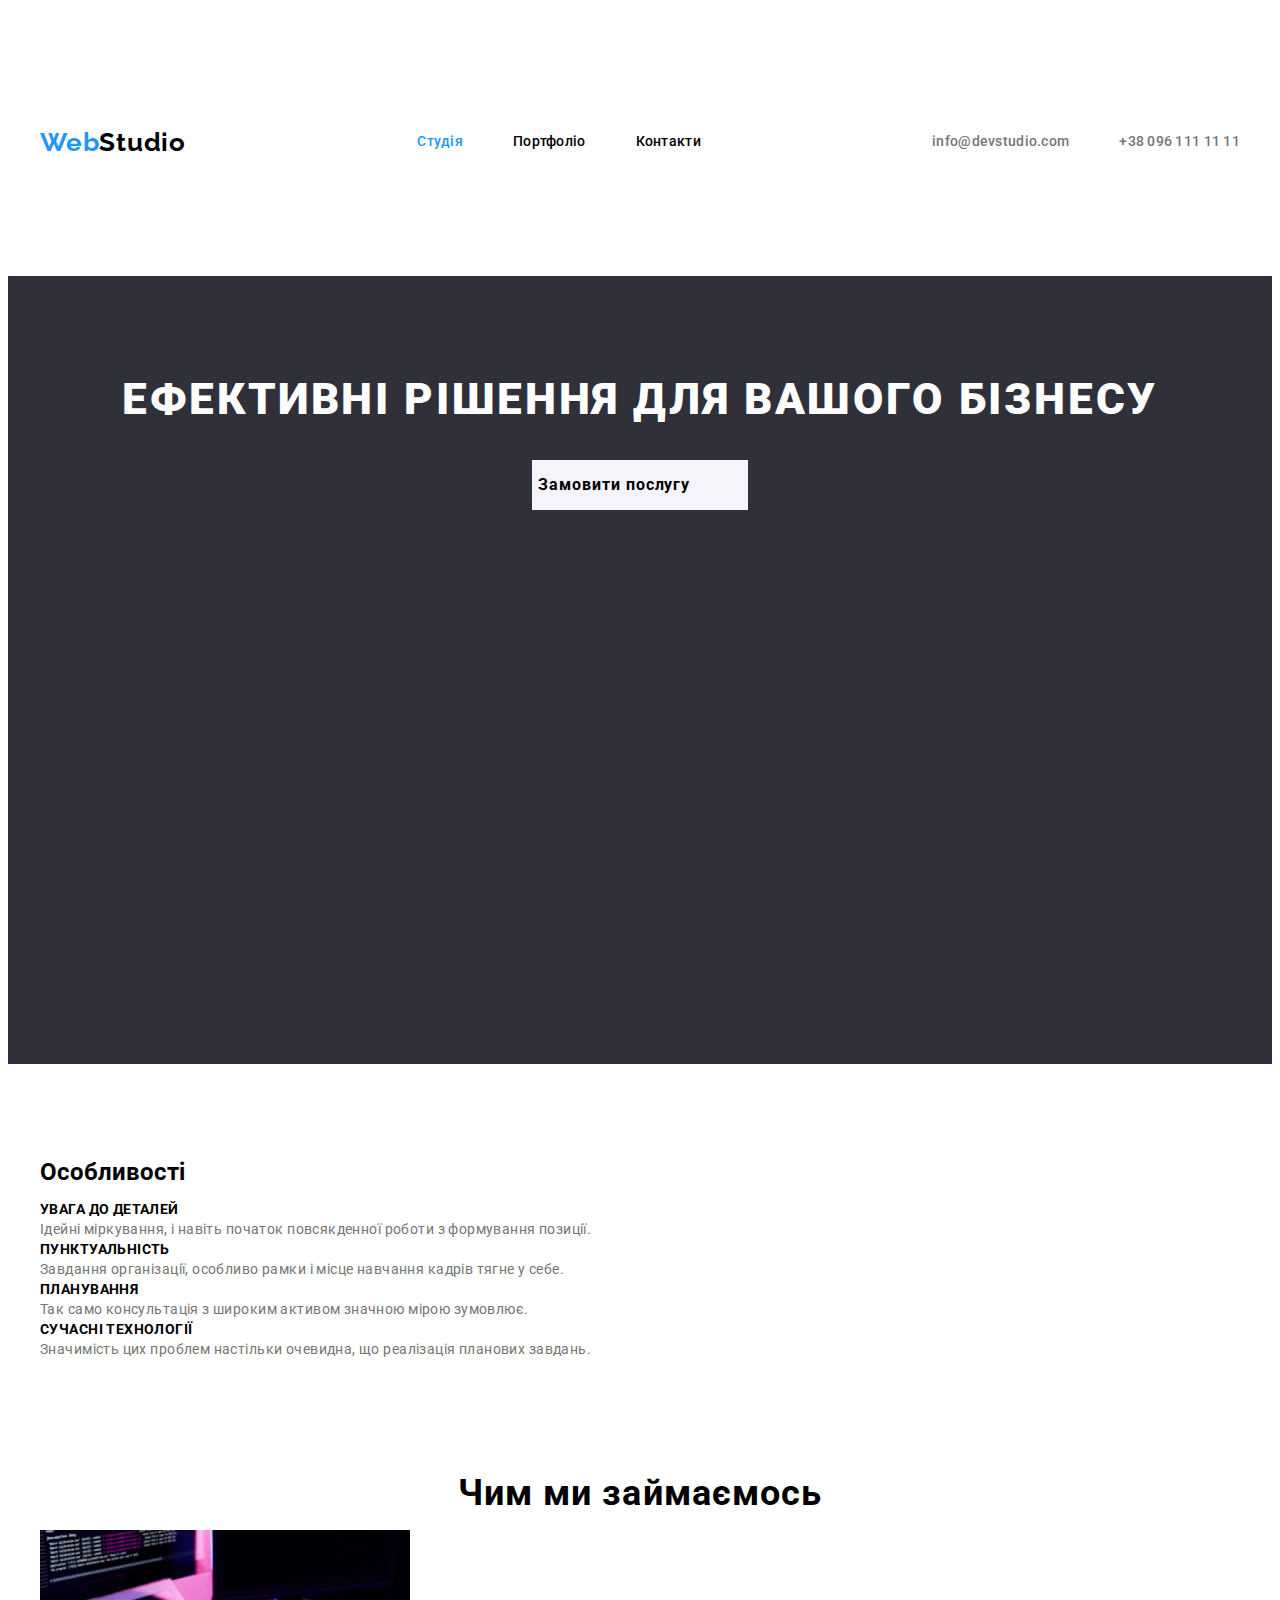
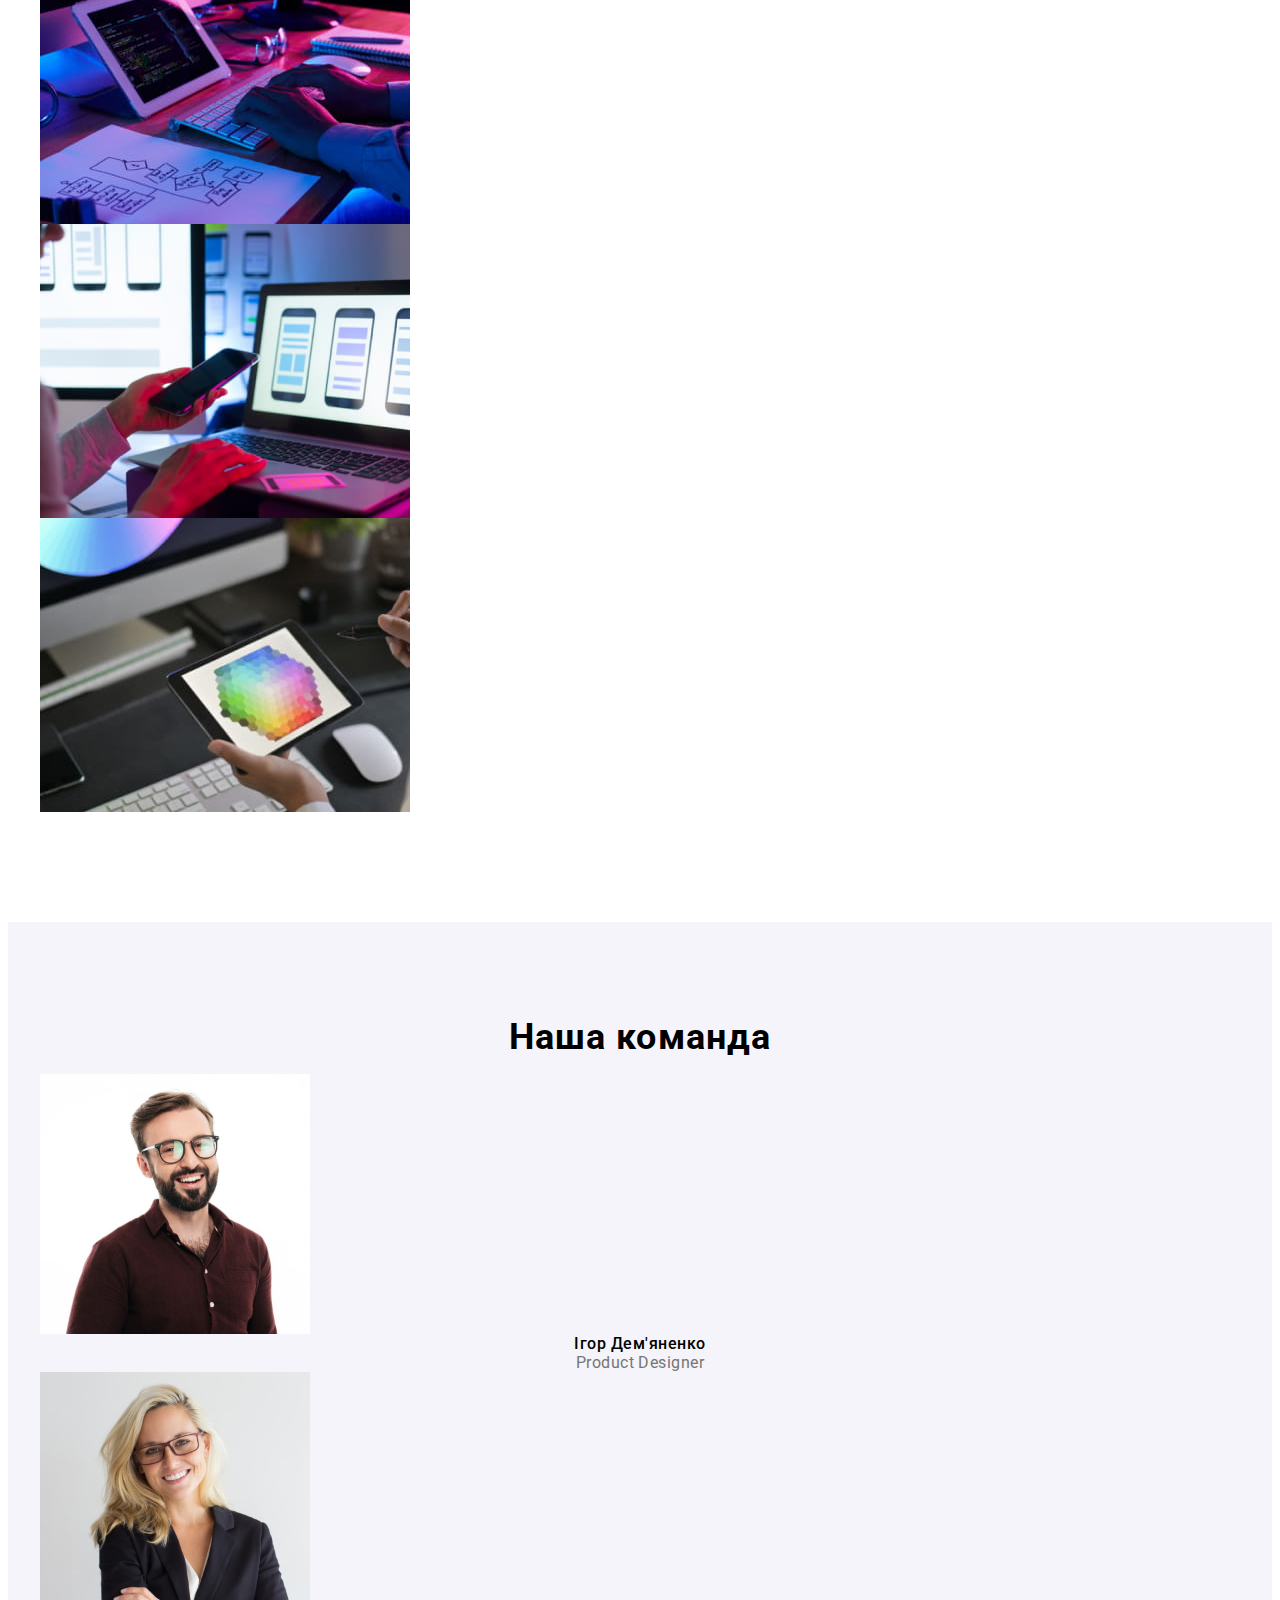
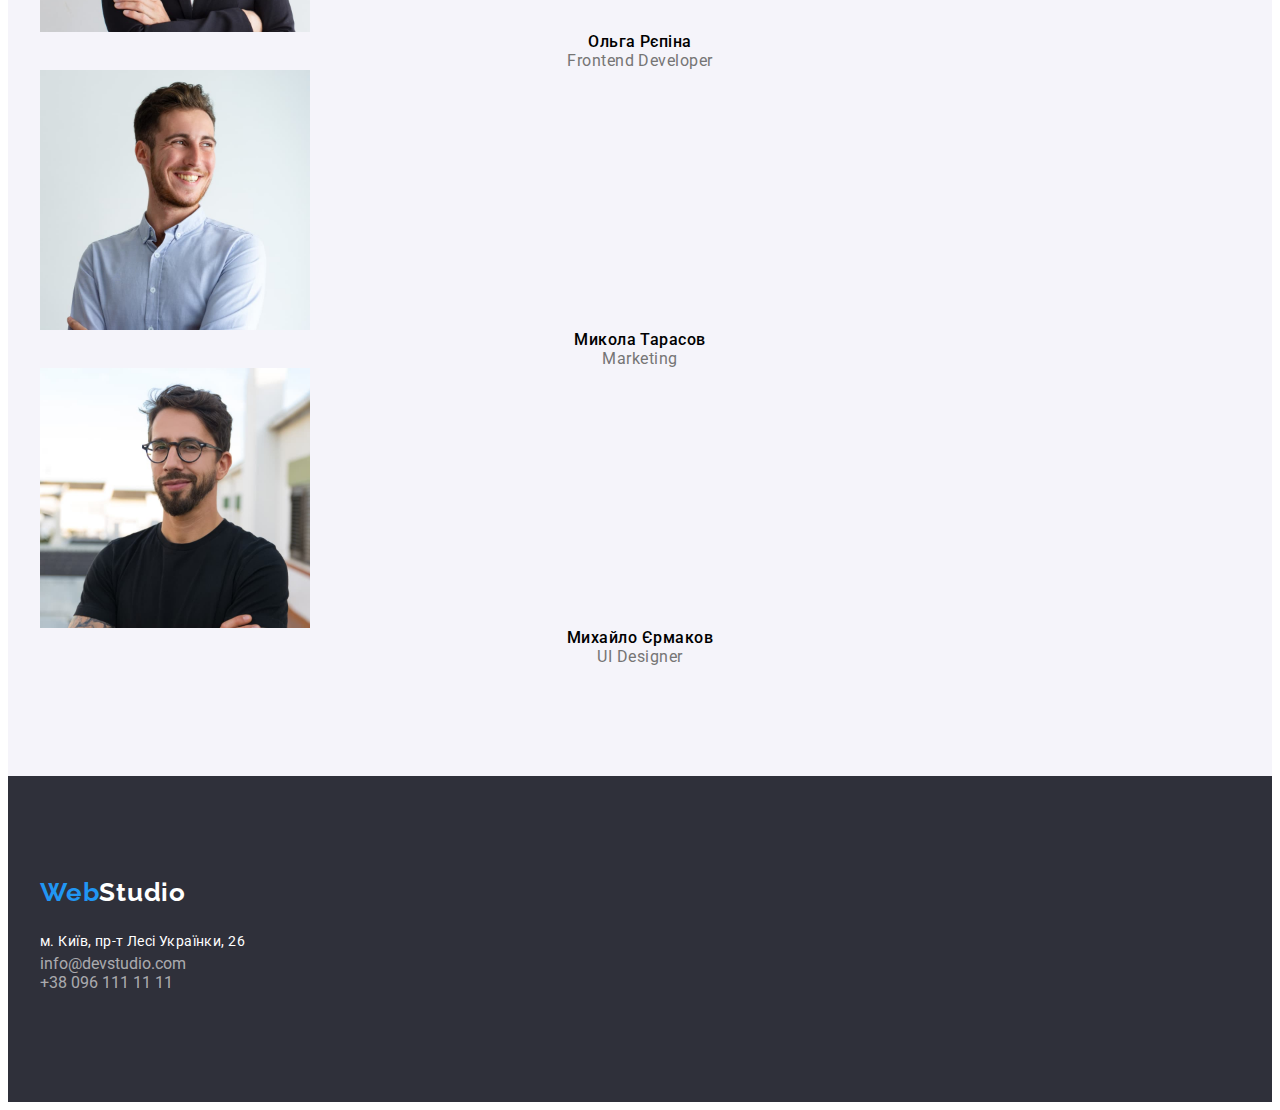
<file: index.html>
<!DOCTYPE html>
<html lang="uk">
    <head>
        <meta charset="utf-8"/>
        <meta name='viewport' content='width=device-width, initial-scale=1.0' />
        <title>веб студія WebStudio</title>
        <link href="https://fonts.googleapis.com/css2?family=Raleway:wght@700&family=Roboto:wght@400;500;700;900&display=swap" rel="stylesheet"/>
        <link href="./css/styles.css" rel="stylesheet"/>
    </head>
    <body>

        <!---   HEADER   --->
        
        <header class="header">
            <div class="container page-header-container">
                <a lang="en" href="/" class="logo-link">Web<span class="logo-header">Studio</span></a>
                <nav class="header-nav">
                    <ul class="header-list list">
                        <li class="header-item">
                            <a href="/" class="main-nav">Студія</a>
                        </li>
                        <li class="header-item">
                            <a href="./portfolio.html" class="nav">Портфоліо</a>
                        </li>
                        <li class="header-item">
                            <a href="" class="nav">Контакти</a>
                        </li>
                    </ul>
                </nav>
                <ul class="header-list list">
                    <li><a href="mailto:info@devstudio.com" class="header-item-contact">info@devstudio.com</a></li>
                    <li><a href="tel:+380961111111" class="header-item-contact">+38 096 111 11 11</a></li>
                </ul>
            </div>
        </header>

        <!---   MAIN   --->

        <main>

            <!--   HERO   -->

            <section class="hero">
                <div class="container page-hero-container">
                    <h1 class="hero-title">Ефективні рішення для вашого бізнесу</h1>
                    <button type="button" class="hero-button">Замовити послугу</button>
                </div>
            </section>

            <!--   FEATURES   -->

            <section class="features">
                <div class="container features-container">
                    <h2 class="features-title">Особливості</h2>
                    <ul class="features-list list">
                        <li class="features-item">
                            <h3 class="features-item-title">УВАГА ДО ДЕТАЛЕЙ</h3>
                            <p class="features-item-descript">Ідейні міркування, і навіть початок повсякденної роботи з формування позиції.</p>
                        </li>
                        <li class="features-item">
                            <h3 class="features-item-title">ПУНКТУАЛЬНІСТЬ</h3>
                            <p class="features-item-descript">Завдання організації, особливо рамки і місце навчання кадрів тягне у себе.</p>
                        </li>
                        <li class="features-item">
                            <h3 class="features-item-title">ПЛАНУВАННЯ</h3>
                            <p class="features-item-descript">Так само консультація з широким активом значною мірою зумовлює.</p>
                        </li>
                        <li class="features-item">
                            <h3 class="features-item-title">СУЧАСНІ ТЕХНОЛОГІЇ</h3>
                            <p class="features-item-descript">Значимість цих проблем настільки очевидна, що реалізація планових завдань.</p>
                        </li>
                    </ul>
                </div>
            </section>

            <!--   EMPLOYMENT   -->

            <section class="employment">
                <div class="container employment-container">
                    <h2 class="employment-title">Чим ми займаємось</h2>
                    <ul class="employment-list list">
                        <li class="employment-item">
                            <img src="./images/photos/img_a.jpg" alt="Людина працює" width="370" />
                        </li>
                        <li class="employment-item">
                            <img src="./images/photos/img_b.jpg" alt="Людина тримає телефон" width="370" />
                        </li>
                        <li class="employment-item">
                            <img src="./images/photos/img_c.jpg" alt="Людина вибирає кольори" width="370" />
                        </li>
                    </ul>
                </div>
            </section>

            <!--   TEAM   -->
            
            <section class="team">
                <div class="container">
                    <h2 class="team-title">Наша команда</h2>
                    <ul class="team-list list">
                        <li class="team-item">
                        <img src="./images/photos/pd.jpg" alt="Чоловік з бородою в окулярах" width="270" /> 
                        <h3 class="team-item-name">Ігор Дем'яненко</h3>
                        <p lang="en" class="team-item-position">Product Designer</p>
                        </li>
                        <li class="team-item">
                            <img src="./images/photos/fd.jpg" alt="Жінка блондинка в окулярах" width="270" />
                            <h4 class="team-item-name">Ольга Рєпіна</h4>
                            <p lang="en" class="team-item-position">Frontend Developer</p>
                        </li>
                        <li class="team-item">
                            <img src="./images/photos/mk.jpg" alt="Чоловік зі щетиною" width="270" />
                            <h5 class="team-item-name">Микола Тарасов</h5>
                            <p lang="en" class="team-item-position">Marketing</p>
                        </li>
                        <li class="team-item">
                            <img src="./images/photos/ui.jpg" alt="Чоловік з бородою в окулярах" width="270" />
                            <h6 class="team-item-name">Михайло Єрмаков</h6>
                            <p lang="en" class="team-item-position">UI Designer</p>
                        </li>
                    </ul>
                </div>
            </section>
        </main>

        <!---   FOOTER   --->

        <footer class="footer">
            <div class="container">
                <a lang="en" href="./index.html" class="logo-link">Web<span class="logo-footer">Studio</span></a>
                <address id="addres">
                    <ul class="footer-list list">
                        <li class="footer-item">
                            <a href="https://goo.gl/maps/RzsM1R2CV1T8fxCx7" target="_blank" class="footer-item-location">м. Київ, пр-т Лесі Українки, 26</a>
                        </li>
                        <li class="footer-item">
                            <a href="mailto:info@devstudio.com" class="footer-item-contact">info@devstudio.com</a>
                        </li>
                        <li class="footer-item">
                            <a href="tel:+380961111111" class="footer-item-contact">+38 096 111 11 11</a>
                        </li>
                    </ul>
                </address>
            </div>
        </footer>
    </body>
    
</html>
</file>
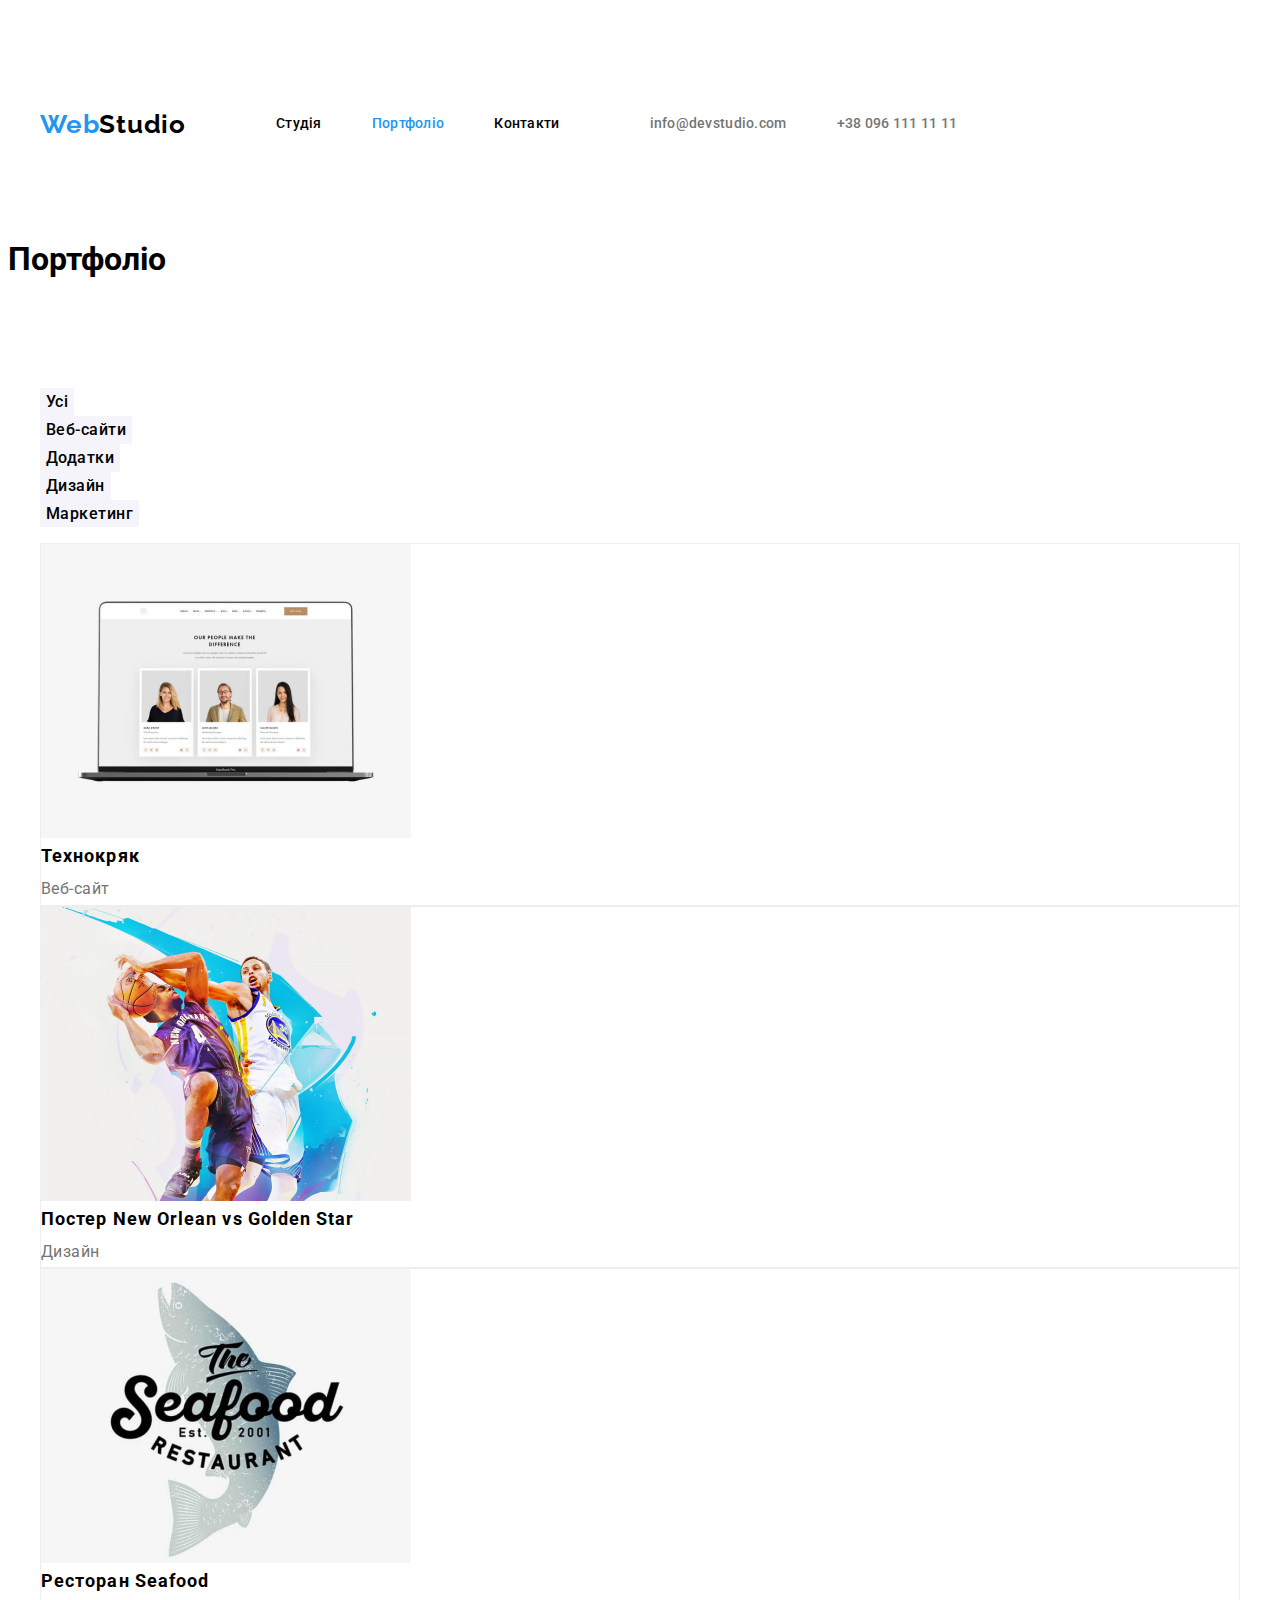
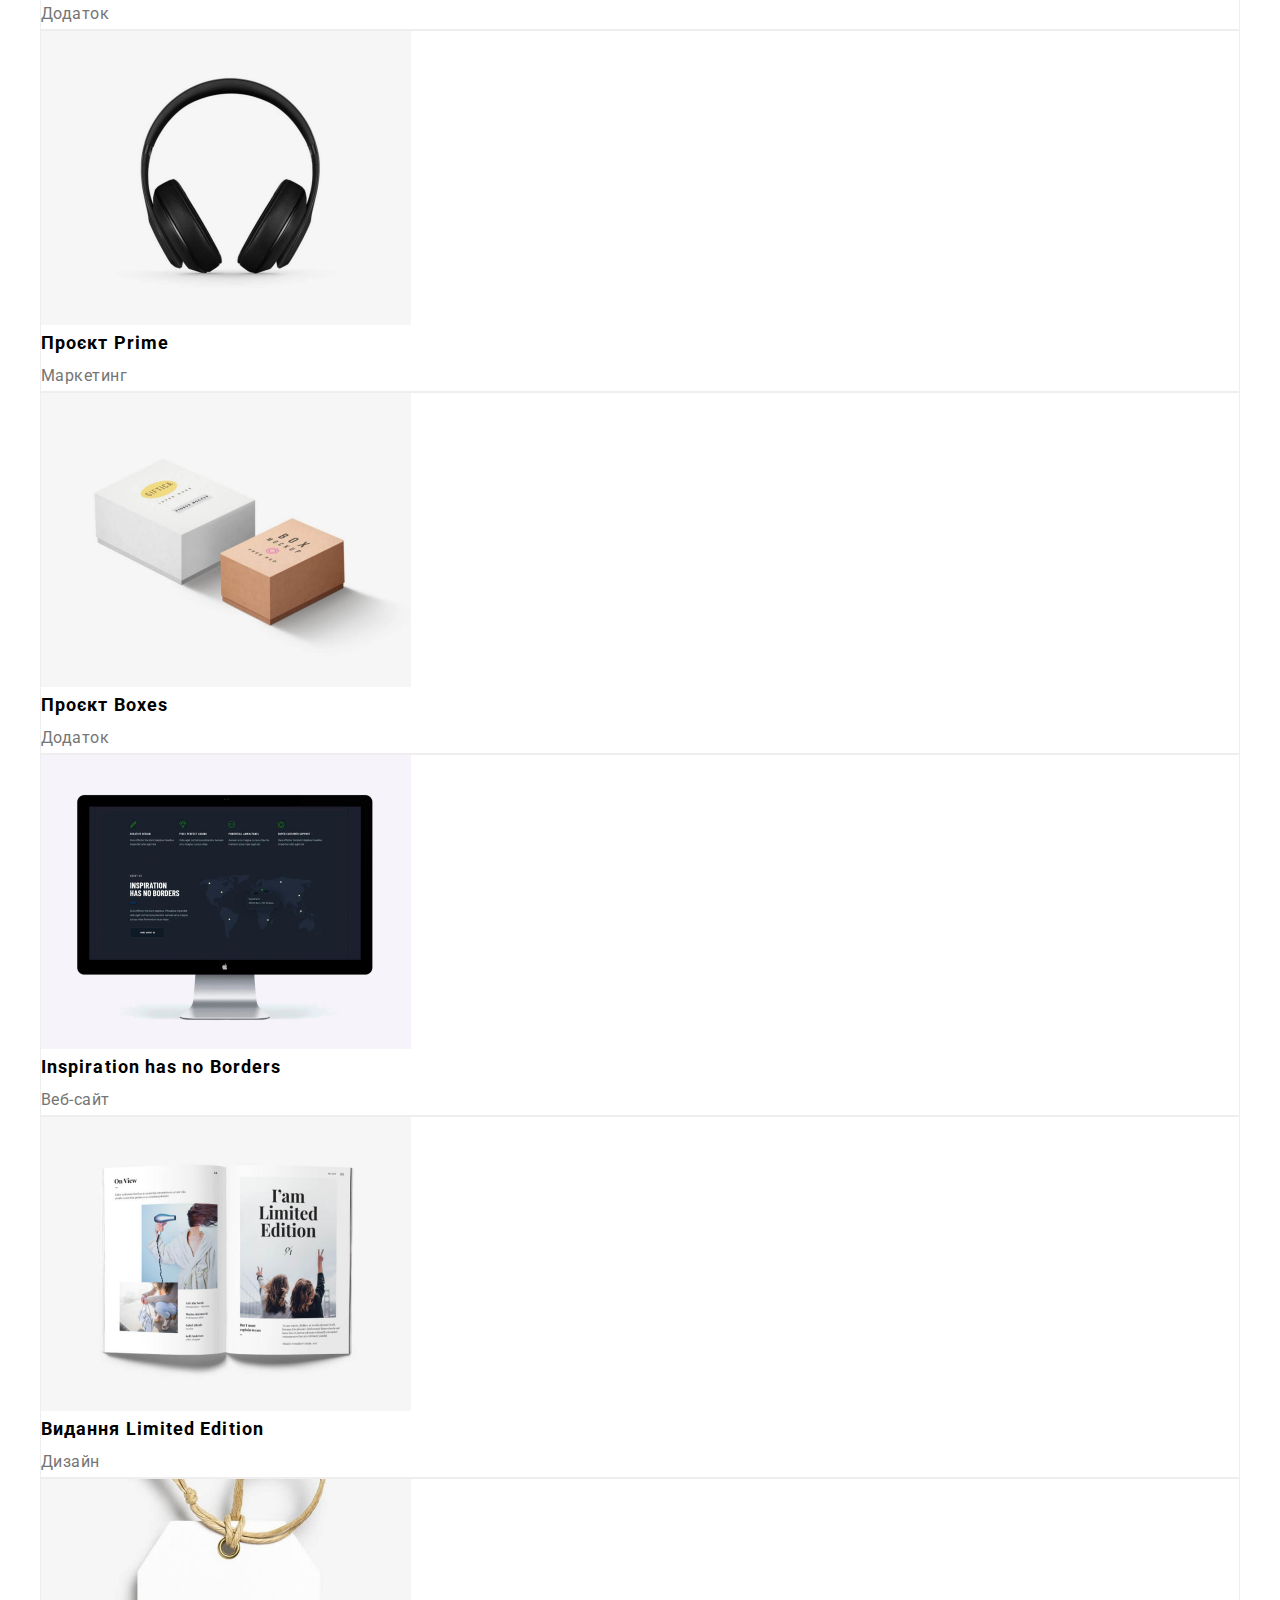
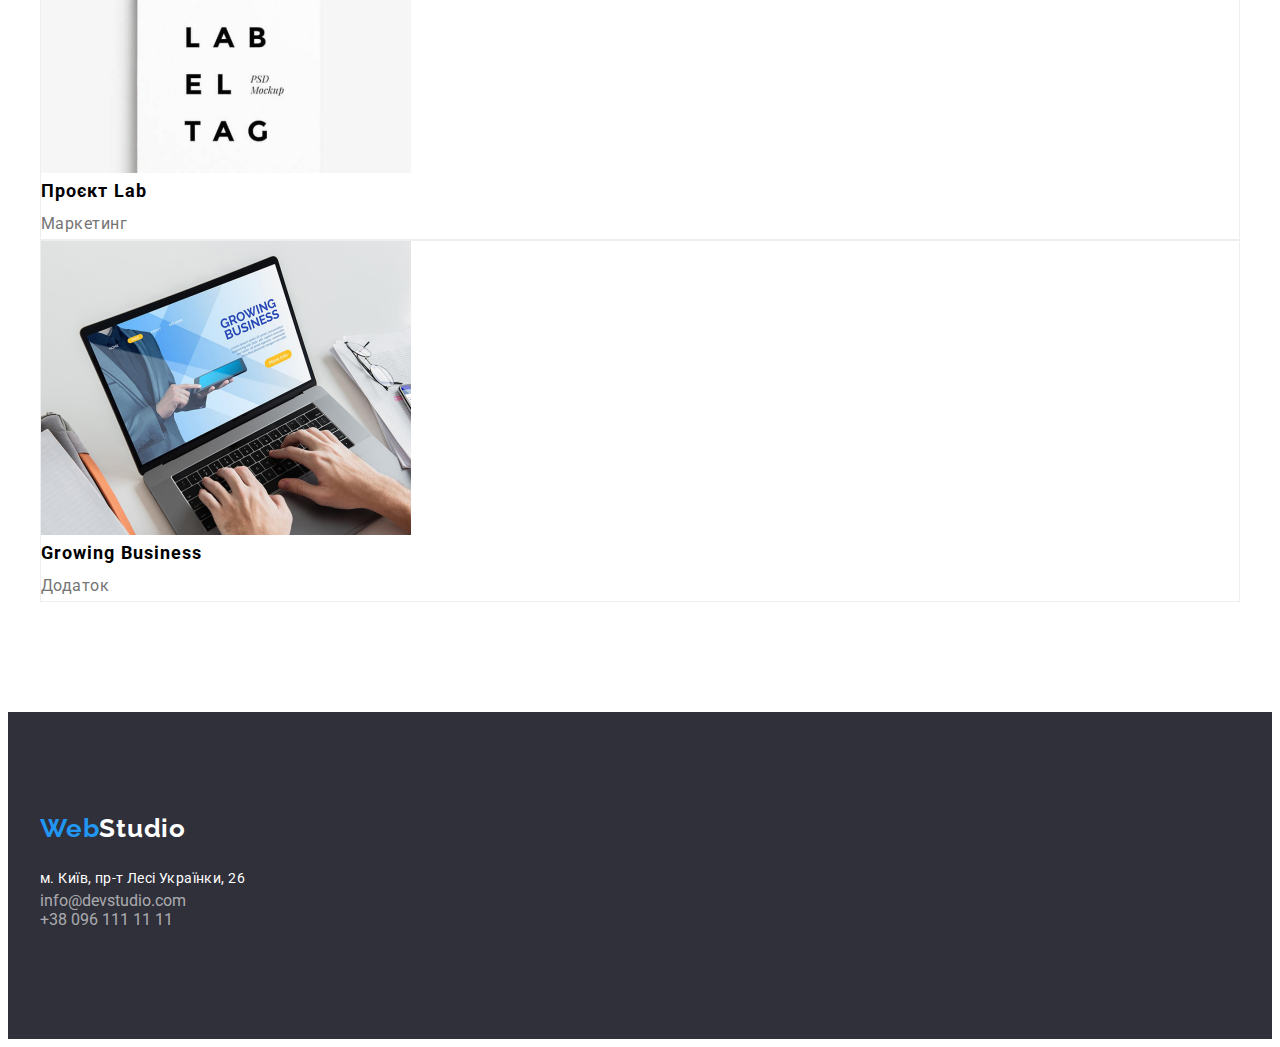
<file: portfolio.html>
<!DOCTYPE html>
<html lang="uk">
    <head>
        <meta charset="utf-8"/>
        <meta project-name='viewport' content='width=device-width, initial-scale=1.0' />
        <title>веб студія WebStudio</title>
        <link href="https://fonts.googleapis.com/css2?family=Raleway:wght@700&family=Roboto:wght@400;500;700;900&display=swap" rel="stylesheet"/>
        <link href="./css/styles.css" rel="stylesheet" />
    </head>
    <body>

        <!---HEADER--->

        <header class="header">
            <div class="container">
                <nav class="header-nav">
                    <a lang="en" href="/" class="logo-link">Web<span class="logo-header">Studio</span></a>
                    <ul class="header-list list">
                        <li class="header-item">
                            <a href="/" class="nav">Студія</a>
                        </li>
                        <li class="header-item">
                            <a href="./portfolio.html" class="main-nav">Портфоліо</a>
                        </li>
                        <li class="header-item">
                            <a href="" class="nav">Контакти</a>
                        </li>
                    </ul>
                    <ul class="header-list list">
                        <li><a href="mailto:info@devstudio.com" class="header-item-contact">info@devstudio.com</a></li>
                        <li><a href="tel:+380961111111" class="header-item-contact">+38 096 111 11 11</a></li>
                    </ul>
                </nav>
            </div>
        </header>

        <!--BODY-->

        <main>

            <h1>Портфоліо</h1>

            <!--PROJECTS-->
            
            <section class="project">
                <div class="container">
                    <ul class="filter-list list">
                        <li><button type="button" class="project-button">Усі</button></li>
                        <li><button type="button" class="project-button">Веб-сайти</button></li>
                        <li><button type="button" class="project-button">Додатки</button></li>
                        <li><button type="button" class="project-button">Дизайн</button></li>
                        <li><button type="button" class="project-button">Маркетинг</button></li>
                    </ul>
                    <ul class="project-list list">
                        <li class="project-item">
                            <img src="./images/photos/technocrack.jpg" alt="Ноутбук з застосунками" width="370" />
                            <h2 class="project-item-name">Технокряк</h2>
                            <p class="project-item-descript">Веб-сайт</p>
                        </li>
                        <li class="project-item">
                            <img src="./images/photos/basketball.jpg" alt="Баскетболісти змагаються за м'яч" width="370" />
                            <h2 class="project-item-name">Постер New Orlean vs Golden Star</h2>
                            <p class="project-item-descript">Дизайн</p>
                        </li>
                        <li class="project-item">
                            <img src="./images/photos/seafood.jpg" alt="Напис на фоні риби" width="370" />
                            <h2 class="project-item-name">Ресторан Seafood</h2>
                            <p class="project-item-descript">Додаток</p>
                        </li>
                        <li class="project-item">
                            <img src="./images/photos/prime.jpg" alt="Навушники повнорозмірні" width="370" />
                            <h2 class="project-item-name">Проєкт Prime</h2>
                            <p class="project-item-descript">Маркетинг</p>
                        </li>
                        <li class="project-item">
                            <img src="./images/photos/boxes.jpg" alt="Біла та коричнева Коробка" width="370" />
                            <h2 class="project-item-name">Проєкт Boxes</h2>
                            <p class="project-item-descript">Додаток</p>
                        </li>
                        <li class="project-item">
                            <img src="./images/photos/borders.jpg" alt="Монітор з застосунками" width="370" />
                            <h2 lang="en" class="project-item-name">Inspiration has no Borders</h2>
                            <p class="project-item-descript">Веб-сайт</p>
                        </li>
                        <li class="project-item">
                            <img src="./images/photos/limited-edition.jpg" alt="Журнал з картинками" width="370" />
                            <h2 class="project-item-name">Видання Limited Edition</h2>
                            <p class="project-item-descript">Дизайн</p>
                        </li>
                        <li class="project-item">
                            <img src="./images/photos/lab.jpg" alt="Етикетка з написом" width="370" />
                            <h2 class="project-item-name">Проєкт Lab</h2>
                            <p class="project-item-descript">Маркетинг</p>
                        </li>
                        <li class="project-item">
                            <img src="./images/photos/growing-business.jpg" alt="Ноутбук з застосунками" width="370" />
                            <h2 lang="en" class="project-item-name">Growing Business</h2>
                            <p class="project-item-descript">Додаток</p>
                        </li>
                    </ul>
                </div>
            </section>
        </main>

        <!---FOOTER--->

        <footer class="footer">
            <div class="container">
                <a lang="en" href="./index.html" class="logo-link">Web<span class="logo-footer">Studio</span></a>
                <address id="addres">
                    <ul class="footer-list list">
                        <li class="footer-item">
                            <a href="https://goo.gl/maps/RzsM1R2CV1T8fxCx7" target="_blank" class="footer-item-location">м. Київ,
                                пр-т Лесі Українки, 26</a>
                        </li>
                        <li class="footer-item">
                            <a href="mailto:info@devstudio.com" class="footer-item-contact">info@devstudio.com</a>
                        </li>
                        <li class="footer-item">
                            <a href="tel:+380961111111" class="footer-item-contact">+38 096 111 11 11</a>
                        </li>
                    </ul>
                </address>
            </div>
        </footer>
    </body>
        
</html>
</file>
<file: css/styles.css>
:root {
    --brand-color: #2196F3;
    --main-color: #000000;
    --back-color: #757575;
    --add-color: #ffffff;
    --specific-color: #F5F4FA;
    --background-color: #2F303A;
    --footer-text: #ffffff99;
}

body {
    font-family: 'Roboto', sans-serif;
    color: var(--main-color);
}

.logo-link,
.nav,
.main-nav,
.header-item-contact,
.footer-item-contact,
.footer-item-location {
    text-decoration: none;
}

.list,
.list-footer {
    font-style: normal;
    list-style-type: none;
}

h1, 
h2, 
h3, 
h4, 
h5, 
h6, 
p {
    margin-top: 0;
    margin-bottom: 0;
}

button {
    cursor: pointer;
}

img {
    display:block;
}

ul {
    padding-left: 0px;
}

.container {
    width: 1200px;
    margin-left: auto;
    margin-right: auto;
    padding-top: 94px;
    padding-bottom: 94px;
    padding-left: 15px;
    padding-right: 15px;
}

.features-container {
    padding-bottom: 47px;
}

.employment-container {
    padding-top: 47px;
}

/*----LOGO----*/

.logo-link {
    font-family: 'Raleway', sans-serif;
        font-weight: 700;
        font-size: 26px;
        line-height: 1.19;
        letter-spacing: 0.03em;
        color: var(--brand-color);
}

.logo-header {
    font-family: 'Raleway', sans-serif;
    font-weight: 700;
    font-size: 26px;
    line-height: 1.19;
    letter-spacing: 0.03em;
    color: var(--main-color);
}

.logo-footer {
    font-family: 'Raleway', sans-serif;
    font-weight: 700;
    font-size: 26px;
    line-height: 1.71;
    letter-spacing: 0.03em;
    color: var(--add-color);
}

/*----HEADER-----*/

.page-header-container {
    height: 80px;
    display: flex;
    align-items: center;
    justify-content: space-between;
    /*column-gap: 344px;*/
}

.header-nav {
    display: flex;
    align-items: center;
    column-gap: 90px;
}

.header-list {
    display: flex;
    align-items: center;
    column-gap: 50px;
}

.header {
    font-weight: 500;
    font-size: 14px;
    line-height: 1.14;
    letter-spacing: 0.02em;
}

.nav, 
.nav:visited {
    color: var(--main-color);
}

.main-nav,
.main-nav:visited {
    color: var(--brand-color);
}

.header-item-contact, 
.header-item-contact:visited {
    color: var(--back-color);
}

.header-item-contact:hover,
.header-item-contact:focus,
.header-item-contact:active {
    color: var(--brand-color);
}

/*----BUTTONS----*/

[class*="button"] {
    font-family: 'Roboto', sans-serif;
}

.hero-button {
    display: flex;
    width: 216px;
    height: 50px;
    align-items: center;
    

    font-weight: 700;
    font-size: 16px;
    line-height: 1.88;
    text-align: center;
    letter-spacing: 0.06em;
    background-color: var(--specific-color);
    border: none;
}

.project-button {
    font-weight: 500;
    font-size: 16px;
    line-height: 1.62;
    text-align: center;
    letter-spacing: 0.03em;
    background-color: var(--specific-color);
    border: none;
}

.hero-button:hover,
.hero-button:focus,
.project-button:hover,
.project-button:focus {
    color: var(--add-color);
    background-color: var(--brand-color);
}

/*----STUDIO----*/

/*---MAIN---*/

/*--HERO-*/

.page-hero-container {
    height: 600px;
    display: flex;
    flex-direction: column;
    row-gap: 30px;
    align-items: center;
}

.hero {
    background-color: var(--background-color);
}

.hero-title {
    font-weight: 900;
    font-size: 44px;
    line-height: 1.36;
    text-align: center;
    letter-spacing: 0.06em;
    text-transform: uppercase;
    color: var(--add-color);
}

/*--FEATURES--*/

.features-item-title {
        font-weight: 700;
        font-size: 14px;
        line-height: 1.14;
        letter-spacing: 0.03em;
        text-transform: uppercase;
}

.features-item-descript {
        font-size: 14px;
        line-height: 1.71;
        letter-spacing: 0.03em;
    color: var(--back-color);
}

/*--EMPLOYMENT--*/
/*--TEAM--*/

.team-title,
.employment-title {
        font-weight: 700;
        font-size: 36px;
        line-height: 1.17;
        text-align: center;
        letter-spacing: 0.03em;
}

.team {
    background-color: var(--specific-color);
}

.team-item-name {
        font-weight: 500;
        font-size: 16px;
        line-height: 1.19;
        text-align: center;
        letter-spacing: 0.03em;
}

.team-item-position {
        font-size: 16px;
        line-height: 1.19;
        text-align: center;
        letter-spacing: 0.03em;
    color: var(--back-color);
}

/*----PORTFOLIO----*/

/*---PROJECT---*/

.project-item {
    border: 1px solid #EEEEEE;
}

.project-item-name {
    font-weight: 700;
    font-size: 18px;
    line-height: 2.0;
    letter-spacing: 0.06em;
}

.project-item-descript {
    font-size: 16px;
    line-height: 1.88;
    letter-spacing: 0.03em;
    color: var(--back-color);
}

/*----FOOTER----*/

.footer {
    background-color: var(--background-color);
}

.footer-item-location,
.footer-item-location:visited {
    font-size: 14px;
    line-height: 1.71;
    letter-spacing: 0.03em;
    color: var(--add-color);

}

.footer-item-location:hover,
.footer-item-location:focus,
.footer-item-location:active,
.footer-item-contact:hover,
.footer-item-contact:focus,
.footer-item-contact:active {
    color: var(--brand-color);
}

.footer-item-contact, 
.footer-item-contact:visited {
    color: var(--footer-text);
}
</file>
